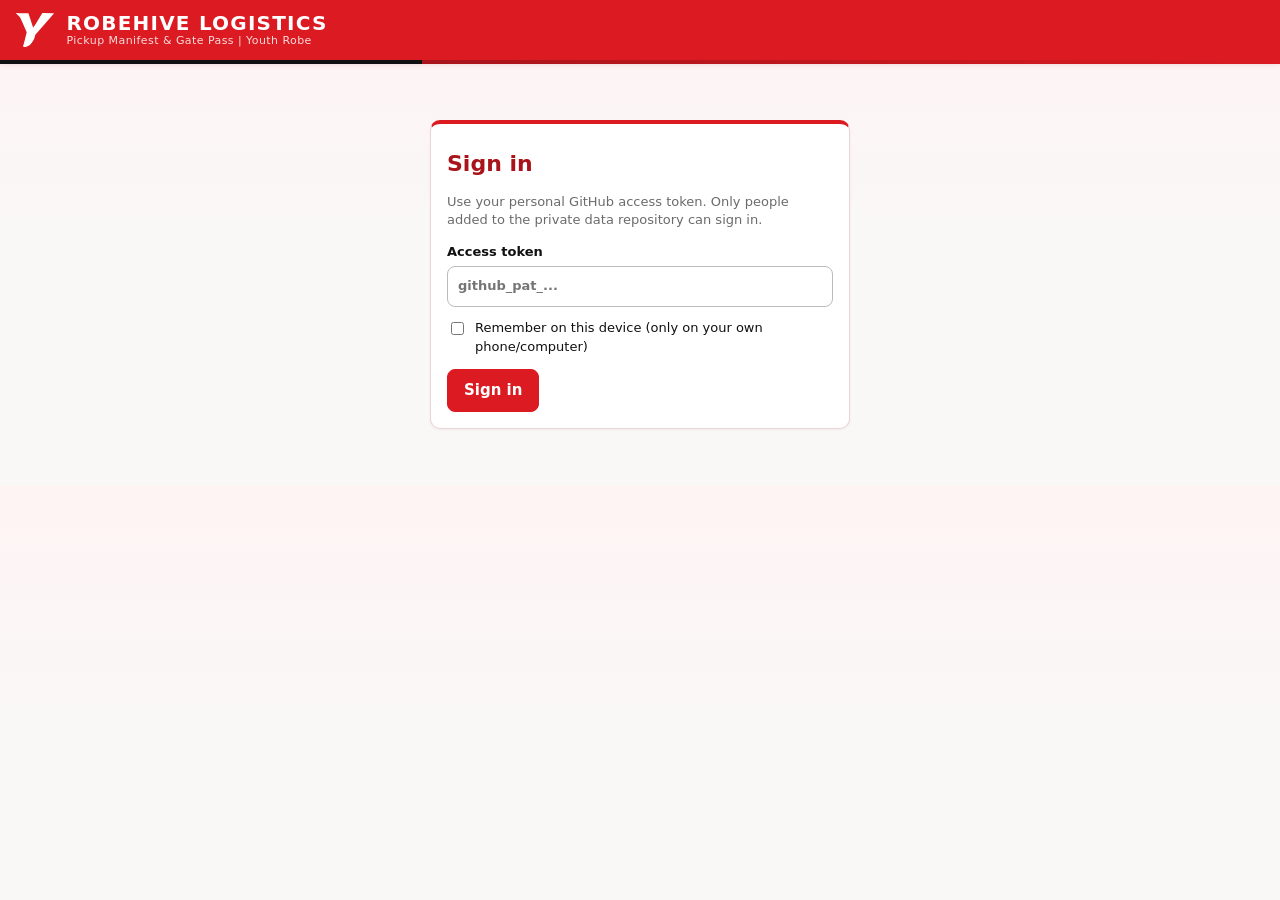
<file: docs/index.html>
<!doctype html>
<html lang="en">
<head>
<meta charset="utf-8">
<meta name="viewport" content="width=device-width, initial-scale=1">
<meta http-equiv="Content-Security-Policy" content="default-src 'none'; script-src 'self'; style-src 'self'; img-src 'self' data: blob:; connect-src https://api.github.com; base-uri 'none'; form-action 'none'">
<meta name="referrer" content="no-referrer">
<meta name="robots" content="noindex, nofollow">
<title>Manifest | YOUTH ROBE</title>
<link rel="stylesheet" href="style.css?v=3">
</head>
<body>
<div id="app"><p class="loading">Loading...</p></div>
<noscript>This app needs JavaScript.</noscript>
<script src="vendor/jspdf.umd.min.js"></script>
<script src="vendor/jspdf.plugin.autotable.min.js"></script>
<script src="vendor/xlsx.mini.min.js"></script>
<script src="config.js?v=3"></script>
<script src="util.js?v=3"></script>
<script src="api.js?v=3"></script>
<script src="pdf.js?v=3"></script>
<script src="app.js?v=3"></script>
</body>
</html>
</file>
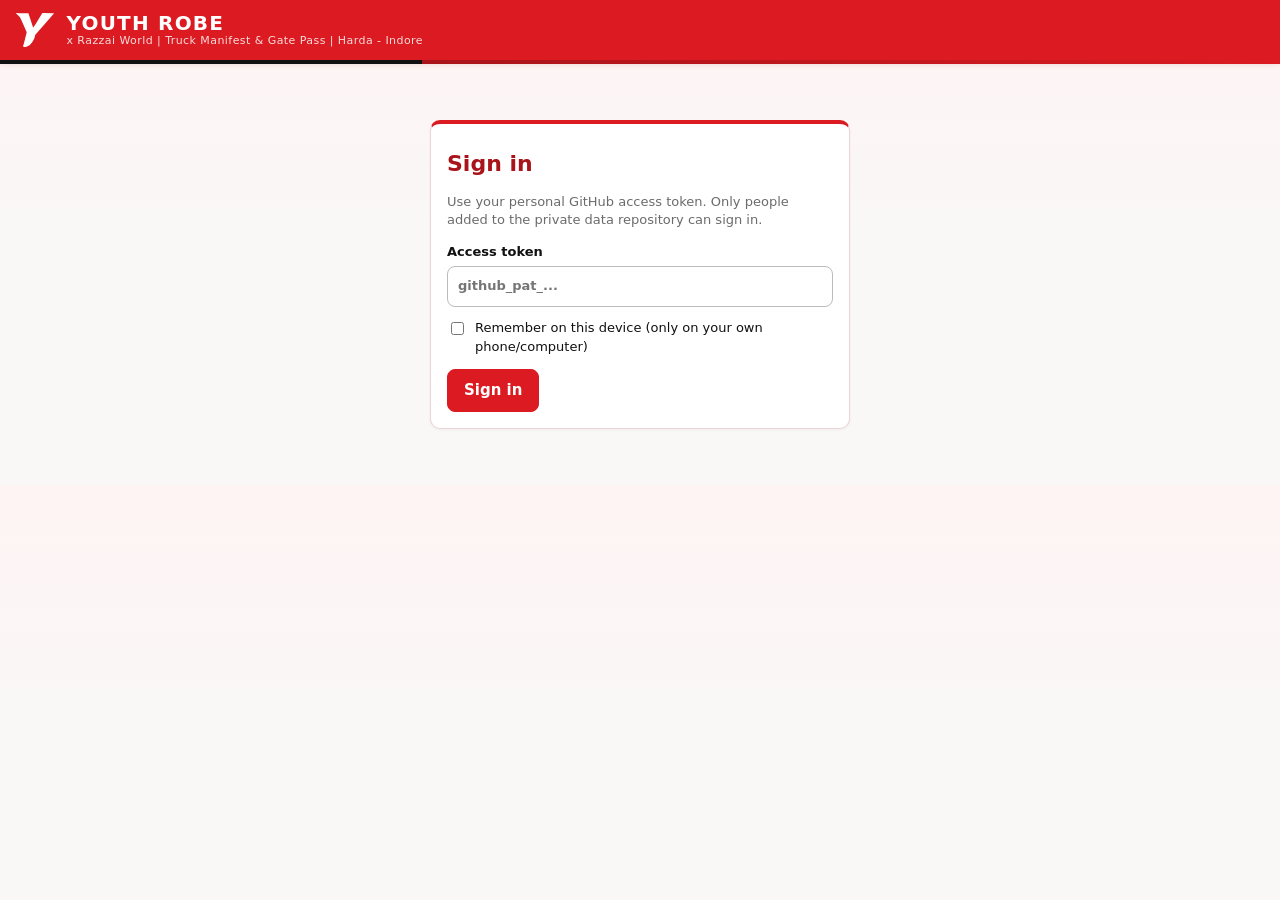
<file: docs/razzai/index.html>
<!doctype html>
<html lang="en">
<head>
<meta charset="utf-8">
<meta name="viewport" content="width=device-width, initial-scale=1">
<meta http-equiv="Content-Security-Policy" content="default-src 'none'; script-src 'self'; style-src 'self'; img-src 'self' data: blob:; connect-src https://api.github.com; base-uri 'none'; form-action 'none'">
<meta name="referrer" content="no-referrer">
<meta name="robots" content="noindex, nofollow">
<title>Truck Manifest | YOUTH ROBE x Razzai World</title>
<link rel="stylesheet" href="style.css?v=3">
</head>
<body>
<div id="app"><p class="loading">Loading...</p></div>
<noscript>This app needs JavaScript.</noscript>
<script src="../vendor/jspdf.umd.min.js"></script>
<script src="../vendor/jspdf.plugin.autotable.min.js"></script>
<script src="../vendor/xlsx.mini.min.js"></script>
<script src="config.js?v=3"></script>
<script src="util.js?v=3"></script>
<script src="api.js?v=3"></script>
<script src="pdf.js?v=3"></script>
<script src="app.js?v=3"></script>
</body>
</html>
</file>
<file: docs/style.css>
:root{--red:#db1a21;--red-dark:#a8141a;--red-soft:#fff2f2;--ink:#111;--grey:#6b6b6b;--line:#dcdcdc;--soft:#f6f6f6;--ok:#1a7f37;--err:#b42318;--warn:#9a6700}
*{box-sizing:border-box}
body{margin:0;font:15px/1.45 system-ui,-apple-system,Segoe UI,Roboto,sans-serif;color:var(--ink);background:#fff}
a{color:var(--ink)}
.loading{padding:24px;color:var(--grey)}
.top{display:flex;justify-content:space-between;align-items:center;padding:12px 16px;border-bottom:2px solid var(--ink);flex-wrap:wrap;gap:8px}
.brand{font-weight:800;font-size:20px;letter-spacing:.06em;text-decoration:none}
.brand small{display:block;font-weight:500;font-size:11px;letter-spacing:.04em;color:var(--grey)}
nav{display:flex;align-items:center;gap:14px}
main{max-width:1000px;margin:0 auto;padding:16px}
h1{font-size:22px;margin:8px 0 12px}h2{font-size:16px;margin:0 0 10px}
.muted{color:var(--grey)}.small{font-size:13px}.nowrap{white-space:nowrap}
.row{display:flex;gap:12px;align-items:center;flex-wrap:wrap}.between{justify-content:space-between}
.card{border:1px solid var(--line);border-radius:10px;padding:16px;margin:0 0 14px;background:#fff}
.narrow{max-width:420px;margin:40px auto}
label{display:block;font-weight:600;font-size:13px;margin-bottom:12px}
label.check{font-weight:400;display:flex;gap:8px;align-items:flex-start}
label.check input{width:auto;margin-top:3px}
input,select,textarea{display:block;width:100%;margin-top:4px;padding:10px;border:1px solid #bbb;border-radius:8px;font:inherit;background:#fff}
input:focus,select:focus,textarea:focus{outline:2px solid var(--ink);border-color:var(--ink)}
.upper{text-transform:uppercase}
.grid{display:grid;grid-template-columns:1fr 1fr;gap:0 16px}.full{grid-column:1/-1}
.btn{display:inline-block;background:var(--ink);color:#fff;border:1px solid var(--ink);padding:10px 16px;border-radius:8px;font:inherit;font-weight:600;cursor:pointer;text-decoration:none}
.btn:disabled{opacity:.5;cursor:wait}
.btn.ghost{background:#fff;color:var(--ink)}.btn.small{padding:6px 12px}
.link{background:none;border:0;font:inherit;cursor:pointer;text-decoration:underline;padding:0;color:var(--ink)}
.actions{display:flex;gap:10px;flex-wrap:wrap;margin:0 0 14px}
.filters{display:flex;gap:8px;flex-wrap:wrap;margin:0 0 6px}
.filters input,.filters select{margin:0;width:auto;flex:1 1 150px}.filters input:first-child{flex:3 1 260px}
.table-wrap{overflow-x:auto;border:1px solid var(--line);border-radius:10px}
table{border-collapse:collapse;width:100%;min-width:700px}
th{background:var(--ink);color:#fff;text-align:left;font-size:12px;letter-spacing:.04em;text-transform:uppercase}
th,td{padding:9px 12px;vertical-align:top}tr+tr td{border-top:1px solid var(--line)}
.pill{display:inline-block;padding:1px 8px;border-radius:99px;font-size:12px;background:var(--soft);color:var(--grey);border:1px solid var(--line)}
.pill.ok{background:#e7f6ec;color:var(--ok);border-color:#b7e1c4}
.flash{padding:10px 14px;border-radius:8px;margin:0 0 12px;border:1px solid}
.flash.ok{background:#e7f6ec;color:var(--ok);border-color:#b7e1c4}
.flash.error{background:#fdecea;color:var(--err);border-color:#f5c2bd}
.flash.warn{background:#fff6e0;color:var(--warn);border-color:#f0d99a}
.details{display:grid;grid-template-columns:1fr 1fr;gap:12px 16px;margin:0}
.details dt{font-size:11px;text-transform:uppercase;letter-spacing:.05em;color:var(--grey)}
.details dd{margin:2px 0 0;font-weight:600;overflow-wrap:anywhere}.details .wide{grid-column:1/-1}
.gate{display:grid;grid-template-columns:1fr 1fr;gap:12px}
.gatebox{border:1px solid var(--line);border-radius:8px;padding:12px;background:var(--soft)}
.gatebox .big{font-size:18px;font-weight:700;margin-top:6px}.gatebox .btn{margin-top:8px}
.refs{columns:2;margin:0;padding-left:28px}.refs li{padding:1px 0;break-inside:avoid;overflow-wrap:anywhere}
@media(max-width:640px){.grid,.details,.gate{grid-template-columns:1fr}.refs{columns:1}}
.pill.warn{background:#fff6e0;color:var(--warn);border-color:#f0d99a;margin-top:4px}
.warnbox{border:2px solid var(--warn);background:#fff6e0;color:#5c3d00;border-radius:10px;padding:12px 16px;margin:0 0 14px}
.warnbox ul{margin:6px 0 0;padding-left:20px}
.refs li.dup{background:#ffe9a8;border-radius:4px;padding:1px 6px;font-weight:700}
.tag{display:inline-block;margin-left:8px;padding:0 6px;border-radius:4px;background:#b42318;color:#fff;font-size:11px;letter-spacing:.04em;vertical-align:middle}
.gatebox input{margin:8px 0 0}
table.ship{min-width:560px}
table.ship td.b{font-weight:700}
table.ship tr.dup td{background:#ffe9a8}
.shipt{margin:6px 0 8px}.shipt table{min-width:520px}
.shipt td{padding:4px 6px}.shipt th{padding:6px}.shipt input{margin:0;padding:7px}
.shipt .sno{width:30px;color:var(--grey)}
.addrow{margin:0 0 12px}

/* RobeHive colour theme */
body{background:#faf7f7}
.top{background:var(--red);border-bottom:0;color:#fff;box-shadow:0 2px 8px rgba(168,20,26,.25)}
.top a,.top .link,.top .brand,.top .brand small{color:#fff}
.top .brand small{opacity:.85}
.top nav a{padding:6px 10px;border-radius:8px;text-decoration:none;font-weight:600}
.top nav a:hover{background:rgba(255,255,255,.18)}
a{color:var(--red-dark)}
h1{color:var(--red-dark)}
h2{color:var(--red-dark);border-left:4px solid var(--red);padding-left:8px}
.btn{background:var(--red);border-color:var(--red)}
.btn:hover{background:var(--red-dark);border-color:var(--red-dark)}
.btn.ghost{background:#fff;color:var(--red);border-color:var(--red)}
.btn.ghost:hover{background:var(--red-soft)}
.link{color:var(--red-dark)}
th{background:var(--red)}
tbody tr:nth-child(even) td{background:#fbf5f5}
tbody tr:hover td{background:var(--red-soft)}
.card{border-color:#ecd5d5;box-shadow:0 1px 3px rgba(0,0,0,.05)}
.card h2:first-child{margin-bottom:12px}
.details dt{color:var(--red)}
.gatebox{background:var(--red-soft);border-color:#f3c9c9}
input:focus,select:focus,textarea:focus{outline:2px solid var(--red);border-color:var(--red)}
.pill{background:#fff;border-color:#e6c7c7}
table.ship tr.dup td,.shipt tr.dup td{background:#ffe9a8!important}
.brand{display:flex;align-items:center;gap:12px}.brand .logo{height:34px;width:auto}
.brand span{line-height:1.15}
.stripe{height:4px;background:linear-gradient(90deg,#111,#111 33%,var(--red-dark) 33%,var(--red))}
.narrow{border-top:4px solid var(--red)}
body{background:linear-gradient(#fff4f4,#faf7f7 220px)}

/* scanning */
.scanbox{border:2px dashed var(--red);background:var(--red-soft);border-radius:10px;padding:10px;margin:8px 0}
.scanbox select{width:auto;margin:0;flex:1 1 200px}
.scanin{margin:8px 0 6px;font-size:18px;font-weight:600}
.scanstatus{font-size:13px;min-height:18px}.scanstatus.good{color:var(--ok);font-weight:600}.scanstatus.bad{color:var(--err);font-weight:700}
.shipt tr.fresh td{animation:fresh 1.2s ease-out}
@keyframes fresh{from{background:#fff0a8}to{background:transparent}}
.camwrap{position:fixed;inset:0;background:#000;z-index:50;display:flex;flex-direction:column;align-items:center;justify-content:center;gap:12px;padding:12px}
.camwrap video{width:100%;max-height:70vh;object-fit:cover;border-radius:10px}
.camhint{color:#fff;text-align:center;font-size:15px}

/* mobile */
@media(max-width:640px){
  body{font-size:16px}
  main{padding:10px}
  .top{padding:8px 10px}.brand{font-size:16px}.brand .logo{height:28px}
  .brand small{font-size:10px}
  nav{gap:8px}
  .btn,.btn.small{min-height:44px;display:inline-flex;align-items:center;justify-content:center}
  .actions .btn{flex:1 1 100%}
  input,select,textarea{font-size:16px;min-height:44px}
  .card{padding:12px}
  .narrow{margin:16px auto}
  .filters input,.filters select{flex:1 1 100%}
  .row.between{gap:8px}
  .link{padding:8px 4px;min-height:36px}
  /* list becomes cards */
  table.cards{min-width:0}
  table.cards thead{display:none}
  table.cards,table.cards tbody,table.cards tr,table.cards td{display:block;width:100%}
  table.cards tr{border:1px solid #ecd5d5;border-radius:10px;margin:0 0 10px;padding:6px 10px;background:#fff}
  table.cards tbody tr:nth-child(even) td,table.cards tbody tr:hover td{background:transparent}
  table.cards td{display:flex;justify-content:space-between;gap:12px;border:0!important;padding:5px 0;text-align:right}
  table.cards td::before{content:attr(data-label);font-size:11px;text-transform:uppercase;letter-spacing:.04em;color:var(--red);text-align:left;flex:0 0 90px;padding-top:3px}
  table.cards td.nowrap{flex-wrap:wrap;white-space:normal;justify-content:flex-end}
  .table-wrap:has(table.cards){border:0}
  /* shipment editor rows become compact cards */
  .shipt table,.shipt thead{min-width:0}.shipt thead{display:none}
  .shipt tbody tr{display:grid;grid-template-columns:28px 1fr 1fr 34px;gap:6px;padding:8px 0;border-top:1px solid var(--line)}
  .shipt tbody td{padding:0;border:0!important}
  .shipt td:nth-child(1){grid-row:1 / span 2;align-self:center}
  .shipt td:nth-child(2){grid-column:2 / span 2}
  .shipt td:nth-child(3){grid-column:2 / span 2}
  .shipt td:nth-child(4){grid-column:2}.shipt td:nth-child(5){grid-column:3}
  .shipt td:nth-child(6){grid-column:4;grid-row:1}
  .shipt table,.shipt tbody{display:block}
  .shipt .table-wrap,.table-wrap.shipt{border:0}
  /* record page */
  .details{grid-template-columns:1fr 1fr}
  table.ship{min-width:520px}
}
.top .btn,.top .btn.small{background:#fff;color:var(--red);border-color:#fff}.top .btn:hover{background:var(--red-soft)}
table.cards td.nowrap .link{margin-left:12px}
</file>
<file: docs/razzai/style.css>
:root{--red:#db1a21;--red-dark:#a8141a;--red-soft:#fff2f2;--ink:#111;--grey:#6b6b6b;--line:#dcdcdc;--soft:#f6f6f6;--ok:#1a7f37;--err:#b42318;--warn:#9a6700}
*{box-sizing:border-box}
body{margin:0;font:15px/1.45 system-ui,-apple-system,Segoe UI,Roboto,sans-serif;color:var(--ink);background:#fff}
a{color:var(--ink)}
.loading{padding:24px;color:var(--grey)}
.top{display:flex;justify-content:space-between;align-items:center;padding:12px 16px;border-bottom:2px solid var(--ink);flex-wrap:wrap;gap:8px}
.brand{font-weight:800;font-size:20px;letter-spacing:.06em;text-decoration:none}
.brand small{display:block;font-weight:500;font-size:11px;letter-spacing:.04em;color:var(--grey)}
nav{display:flex;align-items:center;gap:14px}
main{max-width:1000px;margin:0 auto;padding:16px}
h1{font-size:22px;margin:8px 0 12px}h2{font-size:16px;margin:0 0 10px}
.muted{color:var(--grey)}.small{font-size:13px}.nowrap{white-space:nowrap}
.row{display:flex;gap:12px;align-items:center;flex-wrap:wrap}.between{justify-content:space-between}
.card{border:1px solid var(--line);border-radius:10px;padding:16px;margin:0 0 14px;background:#fff}
.narrow{max-width:420px;margin:40px auto}
label{display:block;font-weight:600;font-size:13px;margin-bottom:12px}
label.check{font-weight:400;display:flex;gap:8px;align-items:flex-start}
label.check input{width:auto;margin-top:3px}
input,select,textarea{display:block;width:100%;margin-top:4px;padding:10px;border:1px solid #bbb;border-radius:8px;font:inherit;background:#fff}
input:focus,select:focus,textarea:focus{outline:2px solid var(--ink);border-color:var(--ink)}
.upper{text-transform:uppercase}
.grid{display:grid;grid-template-columns:1fr 1fr;gap:0 16px}.full{grid-column:1/-1}
.btn{display:inline-block;background:var(--ink);color:#fff;border:1px solid var(--ink);padding:10px 16px;border-radius:8px;font:inherit;font-weight:600;cursor:pointer;text-decoration:none}
.btn:disabled{opacity:.5;cursor:wait}
.btn.ghost{background:#fff;color:var(--ink)}.btn.small{padding:6px 12px}
.link{background:none;border:0;font:inherit;cursor:pointer;text-decoration:underline;padding:0;color:var(--ink)}
.actions{display:flex;gap:10px;flex-wrap:wrap;margin:0 0 14px}
.filters{display:flex;gap:8px;flex-wrap:wrap;margin:0 0 6px}
.filters input,.filters select{margin:0;width:auto;flex:1 1 150px}.filters input:first-child{flex:3 1 260px}
.table-wrap{overflow-x:auto;border:1px solid var(--line);border-radius:10px}
table{border-collapse:collapse;width:100%;min-width:700px}
th{background:var(--ink);color:#fff;text-align:left;font-size:12px;letter-spacing:.04em;text-transform:uppercase}
th,td{padding:9px 12px;vertical-align:top}tr+tr td{border-top:1px solid var(--line)}
.pill{display:inline-block;padding:1px 8px;border-radius:99px;font-size:12px;background:var(--soft);color:var(--grey);border:1px solid var(--line)}
.pill.ok{background:#e7f6ec;color:var(--ok);border-color:#b7e1c4}
.flash{padding:10px 14px;border-radius:8px;margin:0 0 12px;border:1px solid}
.flash.ok{background:#e7f6ec;color:var(--ok);border-color:#b7e1c4}
.flash.error{background:#fdecea;color:var(--err);border-color:#f5c2bd}
.flash.warn{background:#fff6e0;color:var(--warn);border-color:#f0d99a}
.details{display:grid;grid-template-columns:1fr 1fr;gap:12px 16px;margin:0}
.details dt{font-size:11px;text-transform:uppercase;letter-spacing:.05em;color:var(--grey)}
.details dd{margin:2px 0 0;font-weight:600;overflow-wrap:anywhere}.details .wide{grid-column:1/-1}
.gate{display:grid;grid-template-columns:1fr 1fr;gap:12px}
.gatebox{border:1px solid var(--line);border-radius:8px;padding:12px;background:var(--soft)}
.gatebox .big{font-size:18px;font-weight:700;margin-top:6px}.gatebox .btn{margin-top:8px}
.refs{columns:2;margin:0;padding-left:28px}.refs li{padding:1px 0;break-inside:avoid;overflow-wrap:anywhere}
@media(max-width:640px){.grid,.details,.gate{grid-template-columns:1fr}.refs{columns:1}}
.pill.warn{background:#fff6e0;color:var(--warn);border-color:#f0d99a;margin-top:4px}
.warnbox{border:2px solid var(--warn);background:#fff6e0;color:#5c3d00;border-radius:10px;padding:12px 16px;margin:0 0 14px}
.warnbox ul{margin:6px 0 0;padding-left:20px}
.refs li.dup{background:#ffe9a8;border-radius:4px;padding:1px 6px;font-weight:700}
.tag{display:inline-block;margin-left:8px;padding:0 6px;border-radius:4px;background:#b42318;color:#fff;font-size:11px;letter-spacing:.04em;vertical-align:middle}
.gatebox input{margin:8px 0 0}
table.ship{min-width:560px}
table.ship td.b{font-weight:700}
table.ship tr.dup td{background:#ffe9a8}
.shipt{margin:6px 0 8px}.shipt table{min-width:520px}
.shipt td{padding:4px 6px}.shipt th{padding:6px}.shipt input{margin:0;padding:7px}
.shipt .sno{width:30px;color:var(--grey)}
.addrow{margin:0 0 12px}

/* RobeHive colour theme */
body{background:#faf7f7}
.top{background:var(--red);border-bottom:0;color:#fff;box-shadow:0 2px 8px rgba(168,20,26,.25)}
.top a,.top .link,.top .brand,.top .brand small{color:#fff}
.top .brand small{opacity:.85}
.top nav a{padding:6px 10px;border-radius:8px;text-decoration:none;font-weight:600}
.top nav a:hover{background:rgba(255,255,255,.18)}
a{color:var(--red-dark)}
h1{color:var(--red-dark)}
h2{color:var(--red-dark);border-left:4px solid var(--red);padding-left:8px}
.btn{background:var(--red);border-color:var(--red)}
.btn:hover{background:var(--red-dark);border-color:var(--red-dark)}
.btn.ghost{background:#fff;color:var(--red);border-color:var(--red)}
.btn.ghost:hover{background:var(--red-soft)}
.link{color:var(--red-dark)}
th{background:var(--red)}
tbody tr:nth-child(even) td{background:#fbf5f5}
tbody tr:hover td{background:var(--red-soft)}
.card{border-color:#ecd5d5;box-shadow:0 1px 3px rgba(0,0,0,.05)}
.card h2:first-child{margin-bottom:12px}
.details dt{color:var(--red)}
.gatebox{background:var(--red-soft);border-color:#f3c9c9}
input:focus,select:focus,textarea:focus{outline:2px solid var(--red);border-color:var(--red)}
.pill{background:#fff;border-color:#e6c7c7}
table.ship tr.dup td,.shipt tr.dup td{background:#ffe9a8!important}
.brand{display:flex;align-items:center;gap:12px}.brand .logo{height:34px;width:auto}
.brand span{line-height:1.15}
.stripe{height:4px;background:linear-gradient(90deg,#111,#111 33%,var(--red-dark) 33%,var(--red))}
.narrow{border-top:4px solid var(--red)}
body{background:linear-gradient(#fff4f4,#faf7f7 220px)}

/* scanning */
.scanbox{border:2px dashed var(--red);background:var(--red-soft);border-radius:10px;padding:10px;margin:8px 0}
.scanbox select{width:auto;margin:0;flex:1 1 200px}
.scanin{margin:8px 0 6px;font-size:18px;font-weight:600}
.scanstatus{font-size:13px;min-height:18px}.scanstatus.good{color:var(--ok);font-weight:600}.scanstatus.bad{color:var(--err);font-weight:700}
.shipt tr.fresh td{animation:fresh 1.2s ease-out}
@keyframes fresh{from{background:#fff0a8}to{background:transparent}}
.camwrap{position:fixed;inset:0;background:#000;z-index:50;display:flex;flex-direction:column;align-items:center;justify-content:center;gap:12px;padding:12px}
.camwrap video{width:100%;max-height:70vh;object-fit:cover;border-radius:10px}
.camhint{color:#fff;text-align:center;font-size:15px}

/* mobile */
@media(max-width:640px){
  body{font-size:16px}
  main{padding:10px}
  .top{padding:8px 10px}.brand{font-size:16px}.brand .logo{height:28px}
  .brand small{font-size:10px}
  nav{gap:8px}
  .btn,.btn.small{min-height:44px;display:inline-flex;align-items:center;justify-content:center}
  .actions .btn{flex:1 1 100%}
  input,select,textarea{font-size:16px;min-height:44px}
  .card{padding:12px}
  .narrow{margin:16px auto}
  .filters input,.filters select{flex:1 1 100%}
  .row.between{gap:8px}
  .link{padding:8px 4px;min-height:36px}
  /* list becomes cards */
  table.cards{min-width:0}
  table.cards thead{display:none}
  table.cards,table.cards tbody,table.cards tr,table.cards td{display:block;width:100%}
  table.cards tr{border:1px solid #ecd5d5;border-radius:10px;margin:0 0 10px;padding:6px 10px;background:#fff}
  table.cards tbody tr:nth-child(even) td,table.cards tbody tr:hover td{background:transparent}
  table.cards td{display:flex;justify-content:space-between;gap:12px;border:0!important;padding:5px 0;text-align:right}
  table.cards td::before{content:attr(data-label);font-size:11px;text-transform:uppercase;letter-spacing:.04em;color:var(--red);text-align:left;flex:0 0 90px;padding-top:3px}
  table.cards td.nowrap{flex-wrap:wrap;white-space:normal;justify-content:flex-end}
  .table-wrap:has(table.cards){border:0}
  /* shipment editor rows become compact cards */
  .shipt table,.shipt thead{min-width:0}.shipt thead{display:none}
  .shipt tbody tr{display:grid;grid-template-columns:28px 1fr 1fr 34px;gap:6px;padding:8px 0;border-top:1px solid var(--line)}
  .shipt tbody td{padding:0;border:0!important}
  .shipt td:nth-child(1){grid-row:1 / span 2;align-self:center}
  .shipt td:nth-child(2){grid-column:2 / span 2}
  .shipt td:nth-child(3){grid-column:2 / span 2}
  .shipt td:nth-child(4){grid-column:2}.shipt td:nth-child(5){grid-column:3}
  .shipt td:nth-child(6){grid-column:4;grid-row:1}
  .shipt table,.shipt tbody{display:block}
  .shipt .table-wrap,.table-wrap.shipt{border:0}
  /* record page */
  .details{grid-template-columns:1fr 1fr}
  table.ship{min-width:520px}
}
.top .btn,.top .btn.small{background:#fff;color:var(--red);border-color:#fff}.top .btn:hover{background:var(--red-soft)}
table.cards td.nowrap .link{margin-left:12px}
</file>
